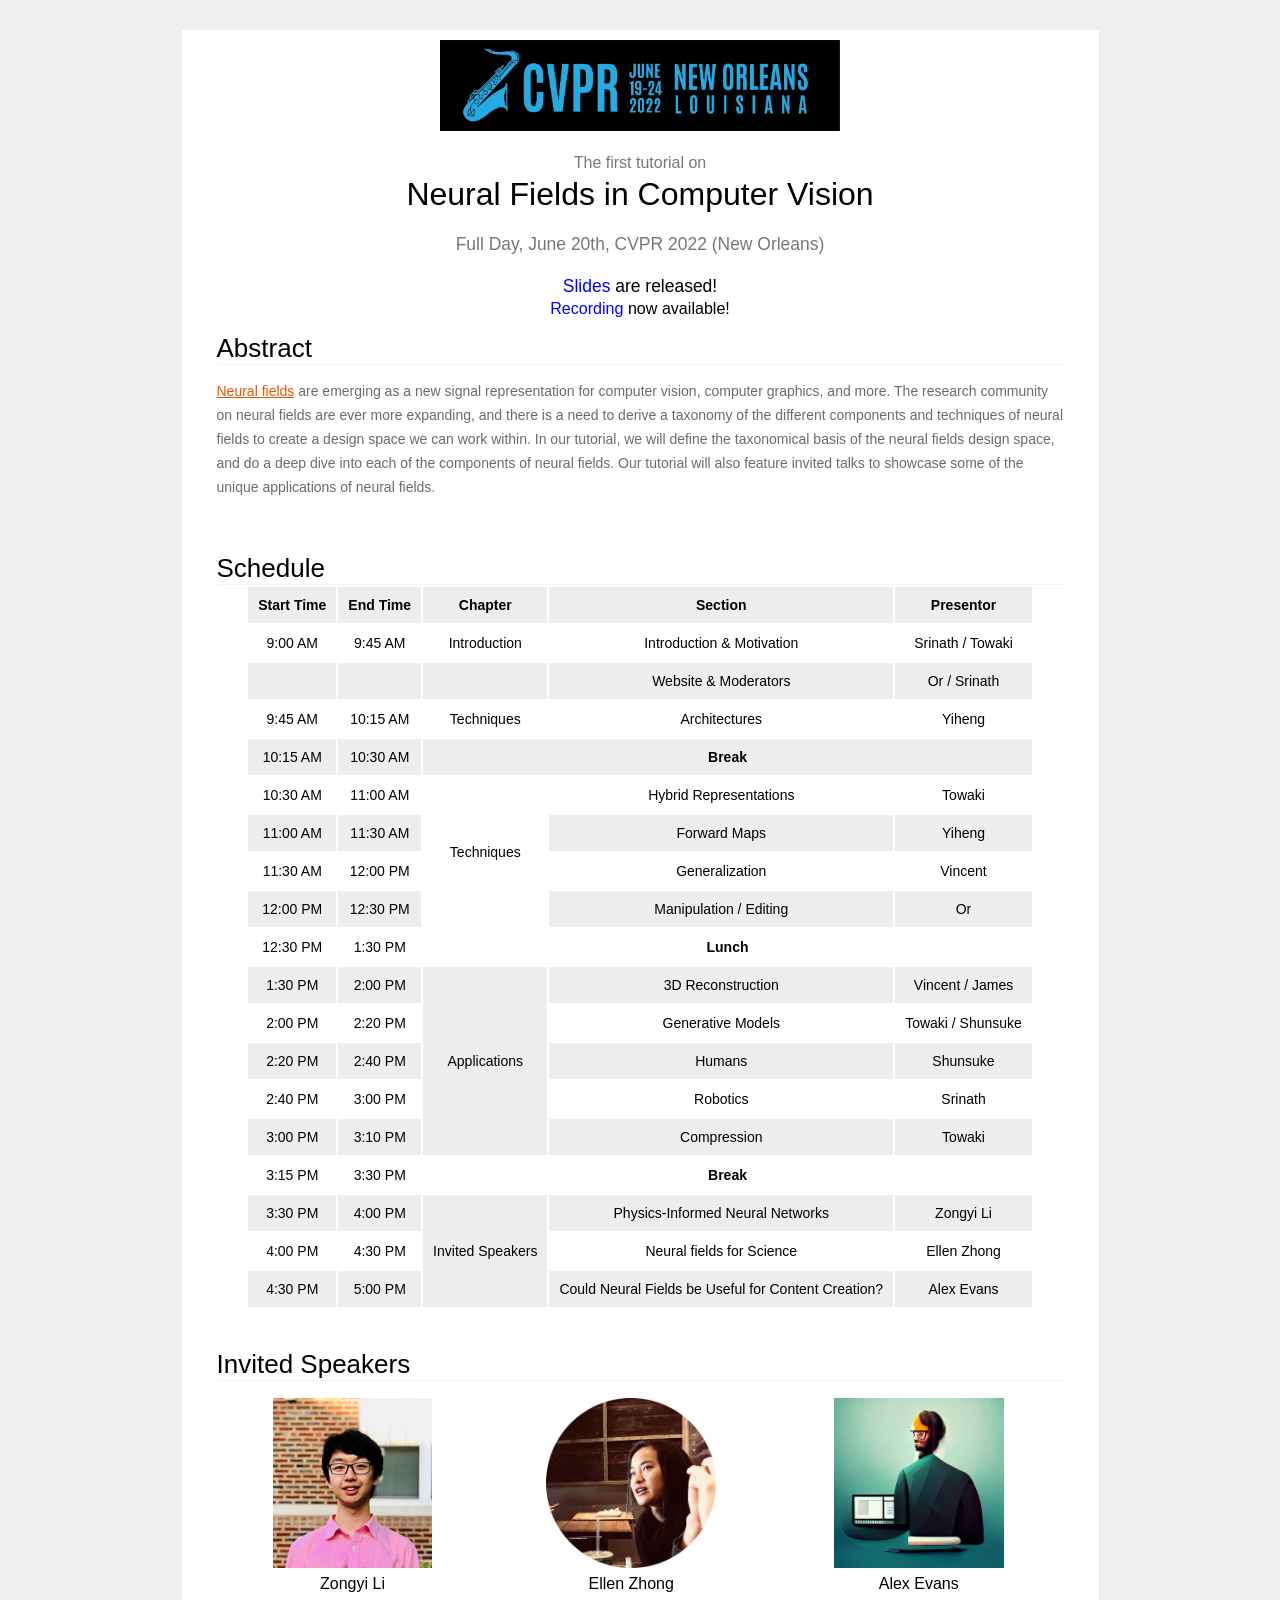
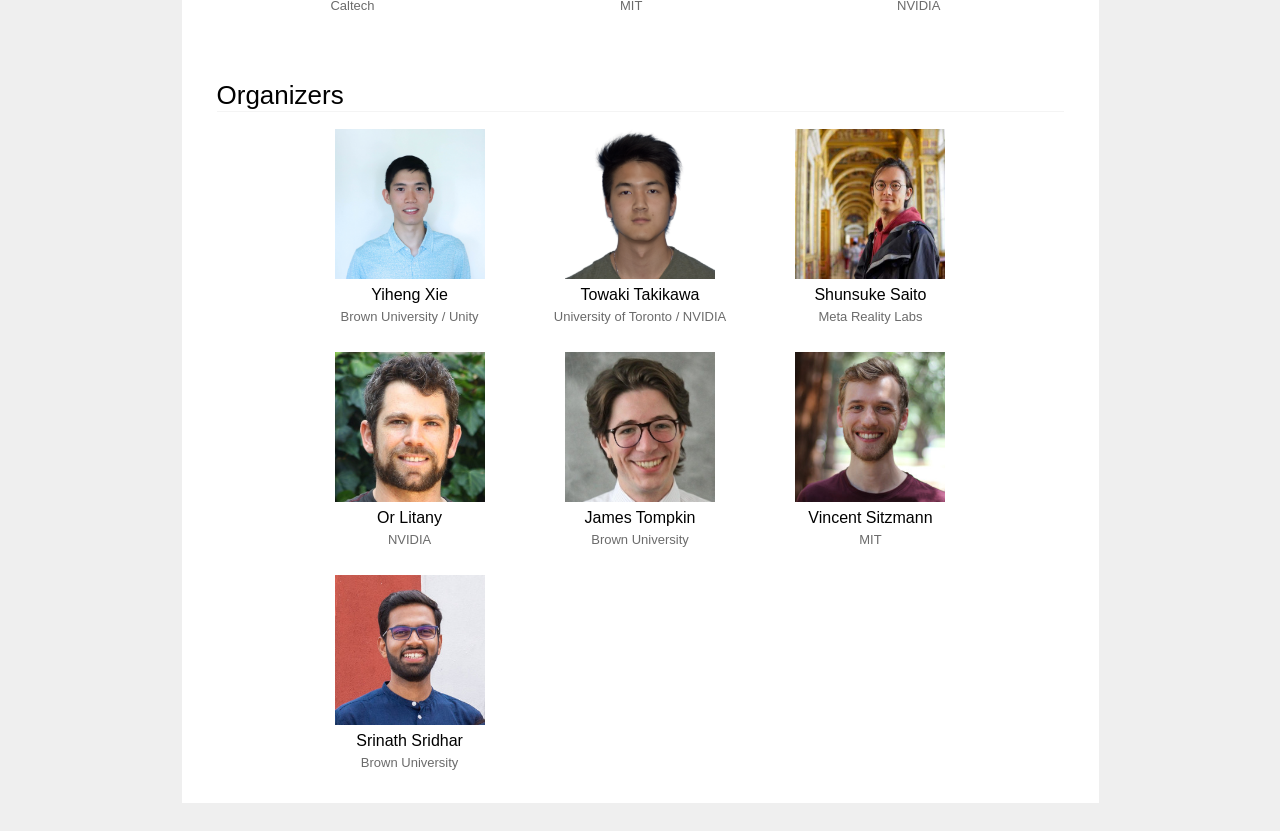
<file: cvpr22.html>
<!DOCTYPE html PUBLIC "-//W3C//DTD XHTML 1.0 Strict//EN" "http://www.w3.org/TR/xhtml1/DTD/xhtml1-strict.dtd">
<html xmlns="http://www.w3.org/1999/xhtml">
  <head>
        <!-- Google Analytics -->
        <script async src="https://www.googletagmanager.com/gtag/js?id=G-GT7LEVW06Z"></script>
        <script>
            window.dataLayer = window.dataLayer || [];
            function gtag() { dataLayer.push(arguments); }
            gtag('js', new Date());

            gtag('config', 'G-GT7LEVW06Z');
        </script>
        <!-- head block ends here-->


    <title>CVPR 2022 Tutorial: Neural Fields in Computer Vision</title>
    <meta http-equiv="content-type" content="text/html; charset=utf-8" />
    <link href="static/css/default.css" rel="stylesheet" type="text/css" />
    <meta property='og:title' content='CVPR 2022 Tutorial: Neural Fields in Computer Vision'/>
    <meta property='og:url' content='https://neuralfields.cs.brown.edu/' />
    <meta property='og:image' content='https://neuralfields.cs.brown.edu/static/images/teaser_cvpr22.jpg' />
    <meta property="og:type" content="website" />
  </head>

  <body>
    <div id="header">
      <div id="logo">
	<h1>
	<center>
	  <img src="static/images/cvpr.png" width=400></img><br/>
	    	 <span style="font-size:50%;color:#777;font-weight:normal">The first tutorial on</span><br>Neural Fields in Computer Vision
		</center>
	</h1><br>
	<h2>
		<center>
      <span style="font-size:92%;color:#777;font-weight:normal">Full Day, June 20th, CVPR 2022 (New Orleans)
        </span>
		</center>
	</h2><br>
	<h2>
		<center>
      <span style="font-size:92%;font-weight:normal"><a style="color:blue" href="https://drive.google.com/drive/folders/18sE773kw89V4yefgPGqkdu8bXF9NX9Ej">Slides</a> are released!
      <br>
      <span style="font-size:92%;font-weight:normal"><a style="color:blue" href="https://youtu.be/PeRRp1cFuH4">Recording</a> now available!
    </h2><br>
  </div>

	<div id="content">
<h2> Abstract</h2>
<p>
  <!-- <embed src="./data/abstract.txt" width="100%" height="300"> -->
  <a href="https://neuralfields.cs.brown.edu/">Neural fields</a> are emerging as a new signal representation
  for computer vision, computer graphics, and more.
  The research community on neural fields are ever more expanding, and there is a need to derive a 
  taxonomy of the different components and techniques of neural fields to create a design space we can work within.
  In our tutorial, we will define the taxonomical basis of the neural fields design space, and do a deep dive
  into each of the components of neural fields.
  Our tutorial will also feature invited talks to showcase some of the unique applications of neural fields.
</p>

<h2> Schedule</h2>

<table class="schedule" id="CVPR-program">
    <tr class="cvpr_row">
        <td><b>Start Time</b></td>
        <td><b>End Time</b></td>
        <td><b>Chapter</b></td>
        <td><b>Section</b></td>
        <td><b>Presentor</b></td>
        <!-- <td><b>Length</b></td> -->
    </tr>
    <tr class="cvpr_row">
        <td>9:00 AM</td>
        <td>9:45 AM</td>
        <td>Introduction</td>
        <td>Introduction & Motivation</td>
        <td>Srinath / Towaki</td>
        <!-- <td></td> -->
    </tr>
    <tr class="cvpr_row">
        <td></td>
        <td></td>
        <td></td>
        <td>Website & Moderators</td>
        <td>Or / Srinath</td>
        <!-- <td>15 mins?</td> -->
    </tr>
    <tr class="cvpr_row">
        <td>9:45 AM</td>
        <td>10:15 AM</td>
        <td>Techniques</td>
        <td>Architectures</td>
        <td>Yiheng</td>
        <!-- <td></td> -->
    </tr>
    <tr class="cvpr_row">
        <td>10:15 AM</td>
        <td>10:30 AM</td>
        <td colspan="4"><b>Break</b></td>
        
    </tr>
    <tr class="cvpr_row">
        <td>10:30 AM</td>
        <td>11:00 AM</td>
        <td rowspan="4">Techniques</td>
        <td>Hybrid Representations</td>
        <td>Towaki</td>
        <!-- <td></td> -->
    </tr>
    <tr class="cvpr_row">
        <td>11:00 AM</td>
        <td>11:30 AM</td>
        <td>Forward Maps</td>
        <td>Yiheng</td>
        <!-- <td>20min</td> -->
    </tr>
    <tr class="cvpr_row">
        <td>11:30 AM</td>
        <td>12:00 PM</td>
        <td>Generalization</td>
        <td>Vincent</td>
        <!-- <td></td> -->
    </tr>
    <tr class="cvpr_row">
        <td>12:00 PM</td>
        <td>12:30 PM</td>
        <td>Manipulation / Editing</td>
        <td>Or</td>
        <!-- <td></td> -->
    </tr>
    <tr class="cvpr_row">
        <td>12:30 PM</td>
        <td>1:30 PM</td>
        <td colspan="4"><b>Lunch</b></td>
    </tr>
    <tr class="cvpr_row">
        <td>1:30 PM</td>
        <td>2:00 PM</td>
        <td rowspan="5">Applications</td>
        <td>3D Reconstruction</td>
        <td>Vincent / James</td>
        <!-- <td>30 mins</td> -->
    </tr>
    <tr class="cvpr_row">
        <td>2:00 PM</td>
        <td>2:20 PM</td>
        <td>Generative Models</td>
        <td>Towaki / Shunsuke</td>
        <!-- <td>20 mins</td> -->
    </tr>
    <tr class="cvpr_row">
        <td>2:20 PM</td>
        <td>2:40 PM</td>
        <td>Humans</td>
        <td>Shunsuke</td>
        <!-- <td>20 mins</td> -->
    </tr>
    <tr class="cvpr_row">
        <td>2:40 PM</td>
        <td>3:00 PM</td>
        <td>Robotics</td>
        <td>Srinath</td>
        <!-- <td>20 mins</td> -->
    </tr>
    <tr class="cvpr_row">
        <td>3:00 PM</td>
        <td>3:10 PM</td>
        <td>Compression</td>
        <td>Towaki</td>
        <!-- <td>10 mins</td> -->
    </tr>
    <tr class="cvpr_row">
        <td>3:15 PM</td>
        <td>3:30 PM</td>
        <td colspan="4"><b>Break</b></td>
    </tr>
    <tr class="cvpr_row">
        <td>3:30 PM</td>
        <td>4:00 PM</td>
        <td rowspan="3">Invited Speakers</td>
        <td>Physics-Informed Neural Networks</td>
        <td>Zongyi Li</td>
        <!-- <td>25+5 min</td> -->
    </tr>
    <tr class="cvpr_row">
        <td>4:00 PM</td>
        <td>4:30 PM</td>
        <td>Neural fields for Science</td>
        <td>Ellen Zhong</td>
        <!-- <td>25+5 min</td> -->
    </tr>
    <tr class="cvpr_row">
        <td>4:30 PM</td>
        <td>5:00 PM</td>
        <td>Could Neural Fields be Useful for Content Creation?</td>
        <td>Alex Evans</td>
        <!-- <td>25+5 min</td> -->
    </tr>
</table>

<!--<br>-->
<!--<h3>Part 1: Foundations</h3>-->
<!--<br>-->
<!--<table style="width:100%">-->
<!--    <tr>-->
<!--        <td><h3><center>09:00 - 09:30</center></h3></td> -->
<!--        <td><h3><center>Introduction</center></h3></td> -->
<!--        <td><h3><center>James Tompkin</center></h3></td>-->
<!--    </tr>-->
<!--    <tr>-->
<!--        <td><h3><center>09:30 - 10:00</center></h3></td> -->
<!--        <td><h3><center>Generalization</center></h3></td> -->
<!--        <td><h3><center>Vincent Sitzmann</center></h3></td>-->
<!--    </tr>-->
<!--    <tr>-->
<!--        <td><h3><center>10:00 - 10:10</center></h3></td> -->
<!--        <td><h3><center>Coffee Break</center></h3></td>-->
<!--    </tr>-->
<!--    <tr>-->
<!--        <td><h3><center>10:10 - 10:40</center></h3></td> -->
<!--        <td><h3><center>Hybrid Representations</center></h3></td> -->
<!--        <td><h3><center>Towaki Takikawa</center></h3></td>-->
<!--    </tr>-->
<!--    <tr>-->
<!--        <td><h3><center>10:40 - 11:10</center></h3></td> -->
<!--        <td><h3><center>Forward Maps</center></h3></td> -->
<!--        <td><h3><center>Srinath Sridhar</center></h3></td>-->
<!--    </tr>-->
<!--    <tr>-->
<!--        <td><h3><center>11:10 - 11:20</center></h3></td> -->
<!--        <td><h3><center>Coffee Break</center></h3></td>-->
<!--    </tr>-->
<!--    <tr>-->
<!--        <td><h3><center>11:20 - 11:50</center></h3></td> -->
<!--        <td><h3><center>Network Architectures</center></h3></td> -->
<!--        <td><h3><center>Yiheng Xie</center></h3></td>-->
<!--    </tr>-->
<!--    <tr>-->
<!--        <td><h3><center>11:50 - 12:20</center></h3></td> -->
<!--        <td><h3><center>Manipulation</center></h3></td> -->
<!--        <td><h3><center>Or Litany</center></h3></td>-->
<!--    </tr>-->
<!--</table>-->
<!--<br>-->

<!--<br>-->
<!--<h3>Lunch Break 12:20 - 14:00</h3>-->
<!--<br>-->

<!--<br>-->
<!--<h3>Part 2: Foundations</h3>-->
<!--<br>-->

<!--<table style="width:100%">-->
<!--    <tr>-->
<!--        <td><h3><center>14:00 - 14:30</center></h3></td> -->
<!--        <td><h3><center>Generative Modeling</center></h3></td>-->
<!--        <td><h3><center>Srinath Sridhar</center></h3></td>-->
<!--    </tr>-->
<!--    <tr>-->
<!--        <td><h3><center>14:30 - 15:00</center></h3></td> -->
<!--        <td><h3><center>Digital Humans</center></h3></td> -->
<!--        <td><h3><center>Shunsuke Saito</center></h3></td>-->
<!--    </tr>-->
<!--    <tr>-->
<!--        <td><h3><center>15:00 - 15:10</center></h3></td> -->
<!--        <td><h3><center>Coffee Break</center></h3></td>-->
<!--    </tr>-->
<!--    <tr>-->
<!--        <td><h3><center>15:10 - 15:40</center></h3></td> -->
<!--        <td><h3><center>Robotics</center></h3></td> -->
<!--        <td><h3><center>Srinath Sridhar</center></h3></td>-->
<!--    </tr>-->
<!--    <tr>-->
<!--        <td><h3><center>15:40 - 16:10</center></h3></td> -->
<!--        <td><h3><center>Beyond Visual Computing</center></h3></td> -->
<!--        <td><h3><center>TBA</center></h3></td>-->
<!--    </tr>-->
<!--    <tr>-->
<!--        <td><h3><center>16:10 - 16:20</center></h3></td> -->
<!--        <td><h3><center>Coffee Break</center></h3></td> -->
<!--        <td><h3><center></center></h3></td>-->
<!--    </tr>-->
<!--</table>-->
<!--<br>-->

<!--<br>-->
<!--<table style="width:100%">-->
<!--<h3>Part 3: Invited Speakers</h3>-->
<!--    <tr>-->
<!--        <td><h3><center>16:20 - 16:50</center></h3></td> -->
<!--        <td><h3><center>TBA</center></h3></td> -->
<!--        <td><h3><center>Anima Anandkumar</center></h3></td>-->
<!--    </tr>-->
<!--    <tr>-->
<!--        <td><h3><center>16:50 - 17:20</center></h3></td> -->
<!--        <td><h3><center>TBA</center></h3></td> -->
<!--        <td><h3><center>Ellen Zhong</center></h3></td>-->
<!--    </tr>-->
<!--    <tr>-->
<!--        <td><h3><center>17:20 - 17:30</center></h3></td> -->
<!--        <td><h3><center>Coffee Break</center></h3></td> -->
<!--        <td><h3><center></center></h3></td>-->
<!--    </tr>-->
<!--    <tr>-->
<!--        <td><h3><center>17:30 - 18:00</center></h3></td> -->
<!--        <td><h3><center>TBA</center></h3></td> -->
<!--        <td><h3><center>Alex Evans</center></h3></td>-->
<!--    </tr>-->
<!--</table>-->

<h2>Invited Speakers</h2>
<center>

<table style="width:100%">
<p>

<tr>
<td><center><a href="https://zongyi-li.github.io/" target="_blank"> <img alt src="static/images/zongyi.jpg" height="170"/> </a></center> </td>
  <td><center><a href="https://people.csail.mit.edu/zhonge/" target="_blank"> <img alt src="static/images/ellen.png" height="170"/> </a></center> </td>
  <td><center><a href="https://research.nvidia.com/person/alex-evans" target="_blank"> <img alt src="static/images/alex.jpeg" height="170"/> </a></center> </td>
</tr>
<tr>
<td> <center> <h3> Zongyi Li</h3> </center></td>
<td> <center> <h3> Ellen Zhong</h3> </center></td>
<td> <center> <h3> Alex Evans</h3> </center></td>
</tr>
<tr>
<td> <center> <font size= "2">Caltech</font></center> </td>
<td> <center> <font size= "2">MIT</font></center> </td>
<td> <center> <font size= "2">NVIDIA</font></center> </td>
</tr>

<tr><td></td></tr>
<tr><td></td></tr>
<tr><td></td></tr>
<tr><td></td></tr>
<tr><td></td></tr>
<tr><td></td></tr>

</p>
</table>
</center>

<h2>Organizers</h2><p>
<center>
  <table id="organizer" style="width:80%">
    <tr>
      <td><center><a href="https://yxie20.github.io/" target="_blank"> <img alt src="static/images/yiheng.jpeg"/> </a></center> </td>
      <td><center><a href="https://tovacinni.github.io/" target="_blank"> <img alt src="static/images/towaki.png"/> </a></center> </td>
      <td><center><a href="http://www-scf.usc.edu/~saitos/" target="_blank"><img alt src="static/images/shunsuke.png"/></a></center></td>
    </tr>
    <tr>
      <td> <center> <h3>Yiheng Xie</h3> </center> </td>
      <td> <center> <h3>Towaki Takikawa</h3> </center> </td>
      <td> <center> <h3>Shunsuke Saito</h3> </center> </td>
    </tr>
    <tr>
      <td> <center><font size= "2">Brown University / Unity</font></center> </td>
      <td> <center><font size= "2">University of Toronto / NVIDIA</font></center> </td>
      <td> <center><font size= "2">Meta Reality Labs</font></center> </td>
    </tr>

    <tr><td></td></tr>
    <tr><td></td></tr>
    <tr><td></td></tr>
    <tr><td></td></tr>
    <tr><td></td></tr>
    <tr><td></td></tr>

    <tr>
      <td><center><a href="https://orlitany.github.io/" target="_blank"> <img alt src="static/images/or.jpg"/> </a></center> </td>
      <td><center><a href="https://jamestompkin.com" target="_blank"> <img alt src="static/images/james.jpeg"/> </a></center> </td>
      <td><center><a href="https://vincentsitzmann.com" target="_blank"><img alt src="static/images/vincent.jpeg"/></a></center></td>
    </tr>
    <tr>
      <td> <center> <h3>Or Litany</h3> </center> </td>
      <td> <center> <h3>James Tompkin</h3> </center> </td>
      <td> <center> <h3>Vincent Sitzmann</h3> </center> </td>
    </tr>
    <tr>
      <td> <center><font size= "2">NVIDIA</font></center> </td>
      <td> <center><font size= "2">Brown University</font></center> </td>
      <td> <center><font size= "2">MIT</font></center> </td>
    </tr>

    <tr><td></td></tr>
    <tr><td></td></tr>
    <tr><td></td></tr>
    <tr><td></td></tr>
    <tr><td></td></tr>
    <tr><td></td></tr>

    <tr>
      <td><center><a href="https://cs.brown.edu/people/ssrinath" target="_blank"> <img alt src="static/images/srinath.jpg"/> </a></center> </td>
    </tr>
    <tr>
      <td> <center> <h3>Srinath Sridhar</h3> </center> </td>
    </tr>
    <tr>
      <td> <center><font size= "2">Brown University</font></center> </td>
    </tr>
  </table>
</center>
</p>

<div style="clear: both;">&nbsp;</div>
</div><br><br>

</body>
</html>
</file>
<file: static/css/default.css>
* {
    font-family: "Trebuchet MS", Arial, Helvetica, sans-serif;
}

ul.program li {
    font-size: 17px;
    padding: 5px;
}

ul#pc li {
    font-size: 15px;
    padding: 2px;
    color: #666666;
}

body {
    margin: 30px 0;
    padding: 0;
    background: #EFEFEF;
    font-size: 12px;
    color: #6B6B6B;
}

h1, h2, h3, h4, h5, h6 {
    margin: 0;
    padding: 0;
    font-weight: normal;
    color: #000000;
}

h2 {
    border-bottom: 1px solid #F4F4F4;
    font-size: 26px;
    padding: 40px 0 0 0;
}

h3 {
    font-size: 16px;
}

p, ol, ul, blockquote {
    line-height: 24px;
}

a {
    color: #EC5600;
}

a:hover {
    text-decoration: none;
}

a.website_link {
  text-decoration: none;
}

img {
    border: none;
}



/* Posted */

.posted {
    height: 33px;
    margin: 0 0 30px 0;
    padding: 10px 15px 0 15px;
    background: url(images/img6.gif) repeat-x;
    border-bottom: 1px solid #F2F2F2;
}

.posted p {
    float: left;
    margin: 0;
}

.posted .comments {
    float: right;
}

.posted a {
    color: #717171;
}

/* Header */

#header {
    width: 917px;
	height: 200px;
    margin: 0 auto;
}

/* Logo */

#logo {
    width: 100%;
    float: left;
    padding: 0 0 0 0;
    background: #FFFFFF;
}

#logo * {
    text-decoration: none;
}

#logo h1 {
    padding: 10px 0 0 0px;
    font-size: 32px;
}

#logo h1 a {
    color: #000000;
}

#logo h1 span {
    font-weight: bold;
}

#logo h2 {
    padding: 6px 0px 0px 0px;
    font-size: 19px;
    border: none;
}

#logo h2 a {
    color: #807A7A;
}

/* Menu */
#menu {
    width: 100%;
    float: left;
    padding: 10px 0 10px 0px;
    background: #FFFFFF;

	border-bottom: 1px solid #F4F4F4;
	border-top: 1px solid #F4F4F4;
}


#menu ul {
    padding: 0px;;
    margin: 0;
    padding: 0;
}

#menu li {
    display: inline;
}

#menu a {
    padding: 0 15px 0 20px;
    border-left: 1px solid #DBDBDB;
    text-transform: lowercase;
    text-decoration: none;
    font-size: 20px;
    color: #fff;
    background-color: #EC5600;
    padding: 8px 48px;
    border-radius: 8px;
}
#menu a:hover{
	background-color: #ff8742;
}

#menu .first a {
    border: none;
}

/* Splash */

#splash {
    width: 877px;
    margin: 0 auto;
    border-right: 20px solid #FFFFFF;
    border-left: 20px solid #FFFFFF;
}

/* Content */
#content {
    width: 847px;
    margin: 0 auto;
    padding: 0px 35px 0 35px;
    background: #FFFFFF;
    font-size: 14px;
}

#colOne {
    float: left;
    width: 620px;
}

#colTwo {
    float: right;
    width: 185px;
    padding: 5px 0 0 0;
}

/* Organizer */
#organizer img {
    width: 150px;
/*    height: 170px;*/
}

/* Footer */
#footer {
}

#footer p {
    text-align: center;
    color: #777777;
}

#footer a {
    color: #5D5D5D;
}



div#tz_select {
    text-align: center;
    margin: 32px;
}


table.schedule {
    border-color: #999;
    border-style: none;
	text-align: center;
    border-width: 0 0 1px 1px;
    border-collapse: collapse;
    background-color: #FFF;
    margin: 0 auto;
	/* width: 100%; */
	color: #000;
}

table#program td {
    padding: 10px;
    border-width: 2px;
    border-style: solid;
    border-color: #ffffff;
}

table#CVPR-program td{
    padding: 10px;
    border-width: 2px;
    border-style: solid;
    border-color: #ffffff;
}
tr.cvpr_row:nth-child(odd) {
    background-color: #eeeded;
}
/* table#program td:nth-child(2) {
    text-align: center;
    width: 110px;
}
table#program td:nth-child(1) {
    text-align: center;
    width: 110px;
} */

tr.row_type_A {
	background-color: #EEE;
}
tr.row_type_B {
	background-color: #FFF;
}
tr.block {
    background-color: #00649b;
    color: #fff;
}
tr.row_type_A td {
	padding: 10px 10px;
}
tr.row_type_B td {
	padding: 10px 10px;
}
td.paper_id {
    text-align: center;
    font-size: 16px;
}

span.author {
    font-size: 16px;
    color: #000;
    display: block;
    margin-bottom: 8px;
}

p.poster_title {
    font-size: 20px;
    text-align: center;
    color: #000;
}

span.hidden {
    display: none;
}

button {
    background-color: #004e79;
    margin: 0 auto;
    border: none;
    color: white;
    padding: 6px 42px;
    border-radius: 4px;
    text-align: center;
    text-decoration: none;
    display: inline-block;
    font-size: 14px;
}

button:hover {
    background-color: #00649b;
}
</file>
